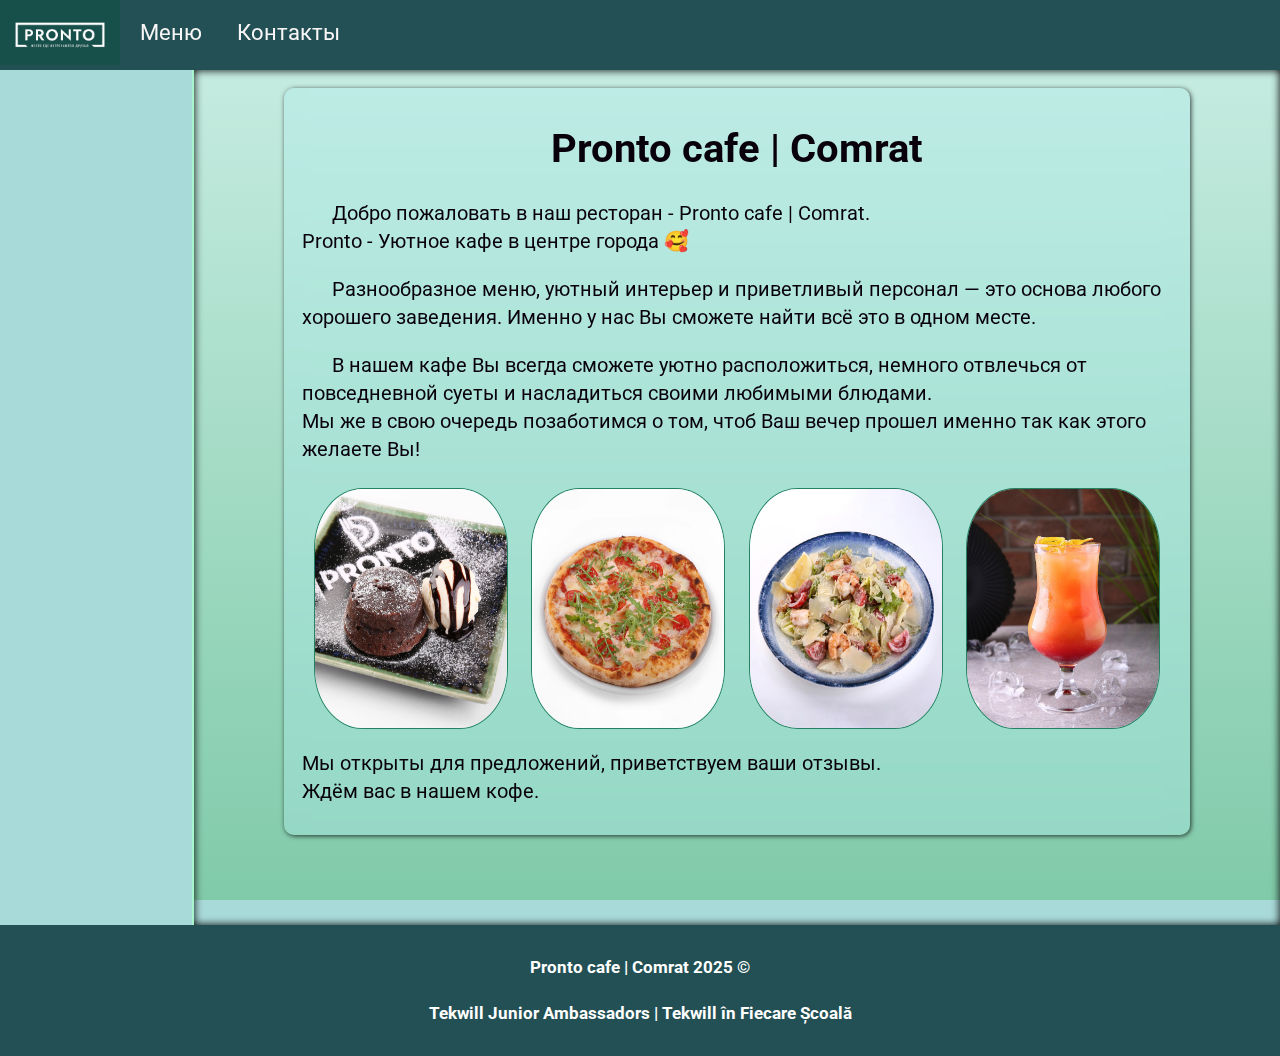
<file: index.html>
<!DOCTYPE html>
<html lang="ru">

<head>
    <title>Pronto cafe | Comrat</title>
    <meta charset="UTF-8" />
    <meta name="viewport" content="width=device-width, initial-scale=1">
    <link href="css/style.css" rel="stylesheet" />
    <link rel="preconnect" href="https://fonts.gstatic.com">
    <link href="https://fonts.googleapis.com/css2?family=Roboto&display=swap" rel="stylesheet">
    <link rel="icon" type="image/png" href="images/favicon.png">
    <link rel="stylesheet" href="https://cdnjs.cloudflare.com/ajax/libs/font-awesome/5.15.2/css/all.min.css" />
</head>

<body>
    <header>
        <div class="container-logo">
            <a href="index.html">
                <img class="img-header" src="images/logo1.png" />
            </a>
        </div>
        <navbar>
            <a href="pages/menu.html">Меню</a>
            <a href="pages/contacte.html">Контакты</a>
        </navbar>
    </header>


    <div class="container">
        <aside>
            <a href="dejunuri.html"> <i class="fas fa-utensils"></i>Завтраки</a>
            <a href="pizza.html"> <i class="fas fa-pizza-slice"></i> Пицца</a>
            <a href="salate.html"> <i class="fas fa-seedling"></i> Салаты</a>
            <a href="aperitive.html"> <i class="fas fa-utensils"></i> Закуски</a>
            <a href="paste.html"> <i class="fas fa-utensils"></i> Паста</a>
            <a href="bauturi.html"> <i class="fas fa-wine-glass"></i> Коктейли</a>
        </aside>

        <main>
            <div class="container-index">
                <h1 class="centered">Pronto cafe | Comrat   </h1>
                <p style="text-indent: 30px;">
                        Добро пожаловать в наш ресторан - Pronto cafe | Comrat. 
                        </br>
                        Pronto - Уютное кафе в центре города 🥰
                    </p>
                <p style="text-indent: 30px;">
                    Разнообразное меню, уютный интерьер и приветливый персонал — это основа любого хорошего заведения. 
                    Именно у нас Вы сможете найти всё это в одном месте.
                </p>
                <p style="text-indent: 30px;">
                    В нашем кафе Вы всегда сможете уютно расположиться, 
                    немного отвлечься от повседневной суеты и насладиться своими любимыми блюдами.
                </br>Мы же в свою очередь позаботимся о том, чтоб Ваш вечер прошел именно так как этого желаете Вы! 
                </p>
                <div class="galerie">
                    <img class="img-galerie" alt="O imagine din galerie"
                        src=images/img1.jpg>
                    <img class="img-galerie" alt="O imagine din galerie"
                        src=images/img3.jpg>
                    <img class="img-galerie" alt="O imagine din galerie"
                        src=images/img2.jpg>
                    <img class="img-galerie" alt="O imagine din galerie"
                        src=images/img1_1.jpg>
                </div>

                <p>
                    Мы открыты для предложений, приветствуем ваши отзывы. 
                </br> 
                    Ждём вас в нашем кофе.
                   
                </p>

            </div>
        </main>

    </div>

    <footer>
        <h5> Pronto cafe | Comrat 2025 ©</h5>
        <h5>Tekwill Junior Ambassadors | Tekwill în Fiecare Școală</h5>
        
    </footer>

</body>

</html>
</file>
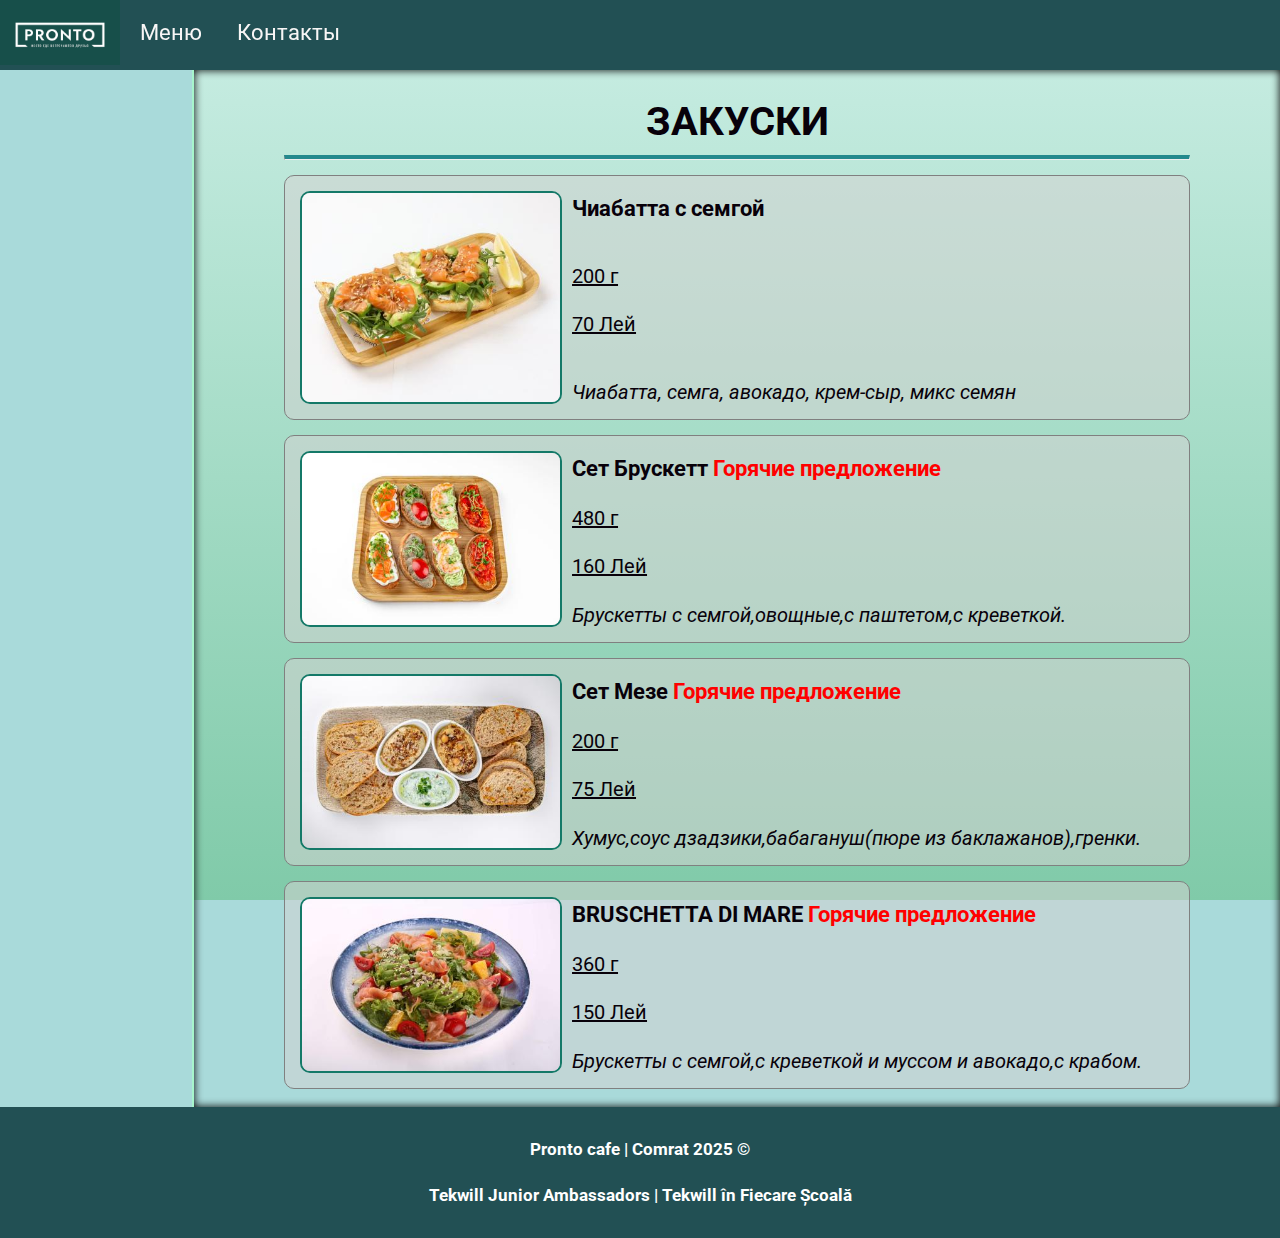
<file: pages/aperitive.html>
<!DOCTYPE html>
<html>

<head>
    <title>Pizza Pronto</title>
    <meta charset="UTF-8" />
    <meta name="viewport" content="width=device-width, initial-scale=1">
    <link href="../css/style.css" rel="stylesheet" />
    <link rel="preconnect" href="https://fonts.gstatic.com">
    <link href="https://fonts.googleapis.com/css2?family=Roboto&display=swap" rel="stylesheet">
    <link rel="icon" type="image/png" href="../images/favicon.png">
    <link rel="stylesheet" href="https://cdnjs.cloudflare.com/ajax/libs/font-awesome/5.15.2/css/all.min.css" />
</head>

<body>
    <header>
        <div class="container-logo">
            <a href="../index.html">
                <img class="img-header" src="../images/logo1.png" />
            </a>
        </div>
        <navbar>
            <a href="menu.html">Меню</a>
            <a href="contacte.html">Контакты</a>
        </navbar>
    </header>


    <div class="container">

        <aside>
            <a href="dejunuri.html"> <i class="fas fa-utensils"></i>Завтраки</a>
            <a href="pizza.html"> <i class="fas fa-pizza-slice"></i> Пицца</a>
            <a href="salate.html"> <i class="fas fa-seedling"></i> Салаты</a>
            <a href="aperitive.html"> <i class="fas fa-utensils"></i> Закуски</a>
            <a href="paste.html"> <i class="fas fa-utensils"></i> Паста</a>
            <a href="bauturi.html"> <i class="fas fa-wine-glass"></i> Коктейли</a>
        </aside>

        <main>
            <h1 class="centered">Закуски</h1>
            <hr />

            <div class="produs">
                <div class="row flex">
                    <div class="col-30 flex">
                        <img class="img-produs" src="../images/ciab.jpg" alt="Caesar" />
                    </div>
                    <div class="col-70 text-produs">
                        <div class="titlu-produs">Чиабатта с семгой </div>
                        <div class="pret-produs">200 г </br></br>70 Лей</div>
                        <div class="ingrediente">Чиабатта, семга, авокадо, крем-сыр, микс семян</div>
                        
                    </div>
                </div>
                
            </div>

            <div class="produs">
                <div class="row flex">
                    <div class="col-30 flex">
                        <img class="img-produs" src="../images/set.jpg" alt="Caesar" />
                    </div>
                    <div class="col-70 text-produs">
                        <div class="titlu-produs">Сет Брускетт   <font color="red">    Горячие предложение</font> </div>
                        <div class="pret-produs">480 г </br></br>160 Лей</div>
                        <div class="ingrediente">Брускетты с семгой,овощные,с паштетом,с креветкой.</div>
                    </div>
                </div>
                
            </div>

            <div class="produs">
                <div class="row flex">
                    <div class="col-30 flex">
                        <img class="img-produs" src="../images/set2.jpg" alt="Salata Greceasca" />
                    </div>
                    <div class="col-70 text-produs">
                        <div class="titlu-produs">Сет Мезе     <font color="red">   Горячие предложение</font> </div>
                        <div class="pret-produs">200 г </br></br>75 Лей</div>
                        <div class="ingrediente">Хумус,соус дзадзики,бабагануш(пюре из баклажанов),гренки. </div>
                        
                    </div>
                </div>
           </div>

           <div class="produs">
                <div class="row flex">
                    <div class="col-30 flex">
                        <img class="img-produs" src="../images/korsica.jpg" alt="Salata Greceasca" />
                    </div>
                    <div class="col-70 text-produs">
                        <div class="titlu-produs">BRUSCHETTA DI MARE    <font color="red">   Горячие предложение</font></div>
                        <div class="pret-produs">360 г </br></br>150 Лей</div>
                        <div class="ingrediente">Брускетты с семгой,с креветкой и муссом и авокадо,с крабом.</div>
                    </div>
                </div>
            </div>

        </main>

    </div>

    <footer>
        <h5> Pronto cafe | Comrat 2025 ©</h5>
        <h5>Tekwill Junior Ambassadors | Tekwill în Fiecare Școală</h5>
    </footer>

</body>

</html>
</file>
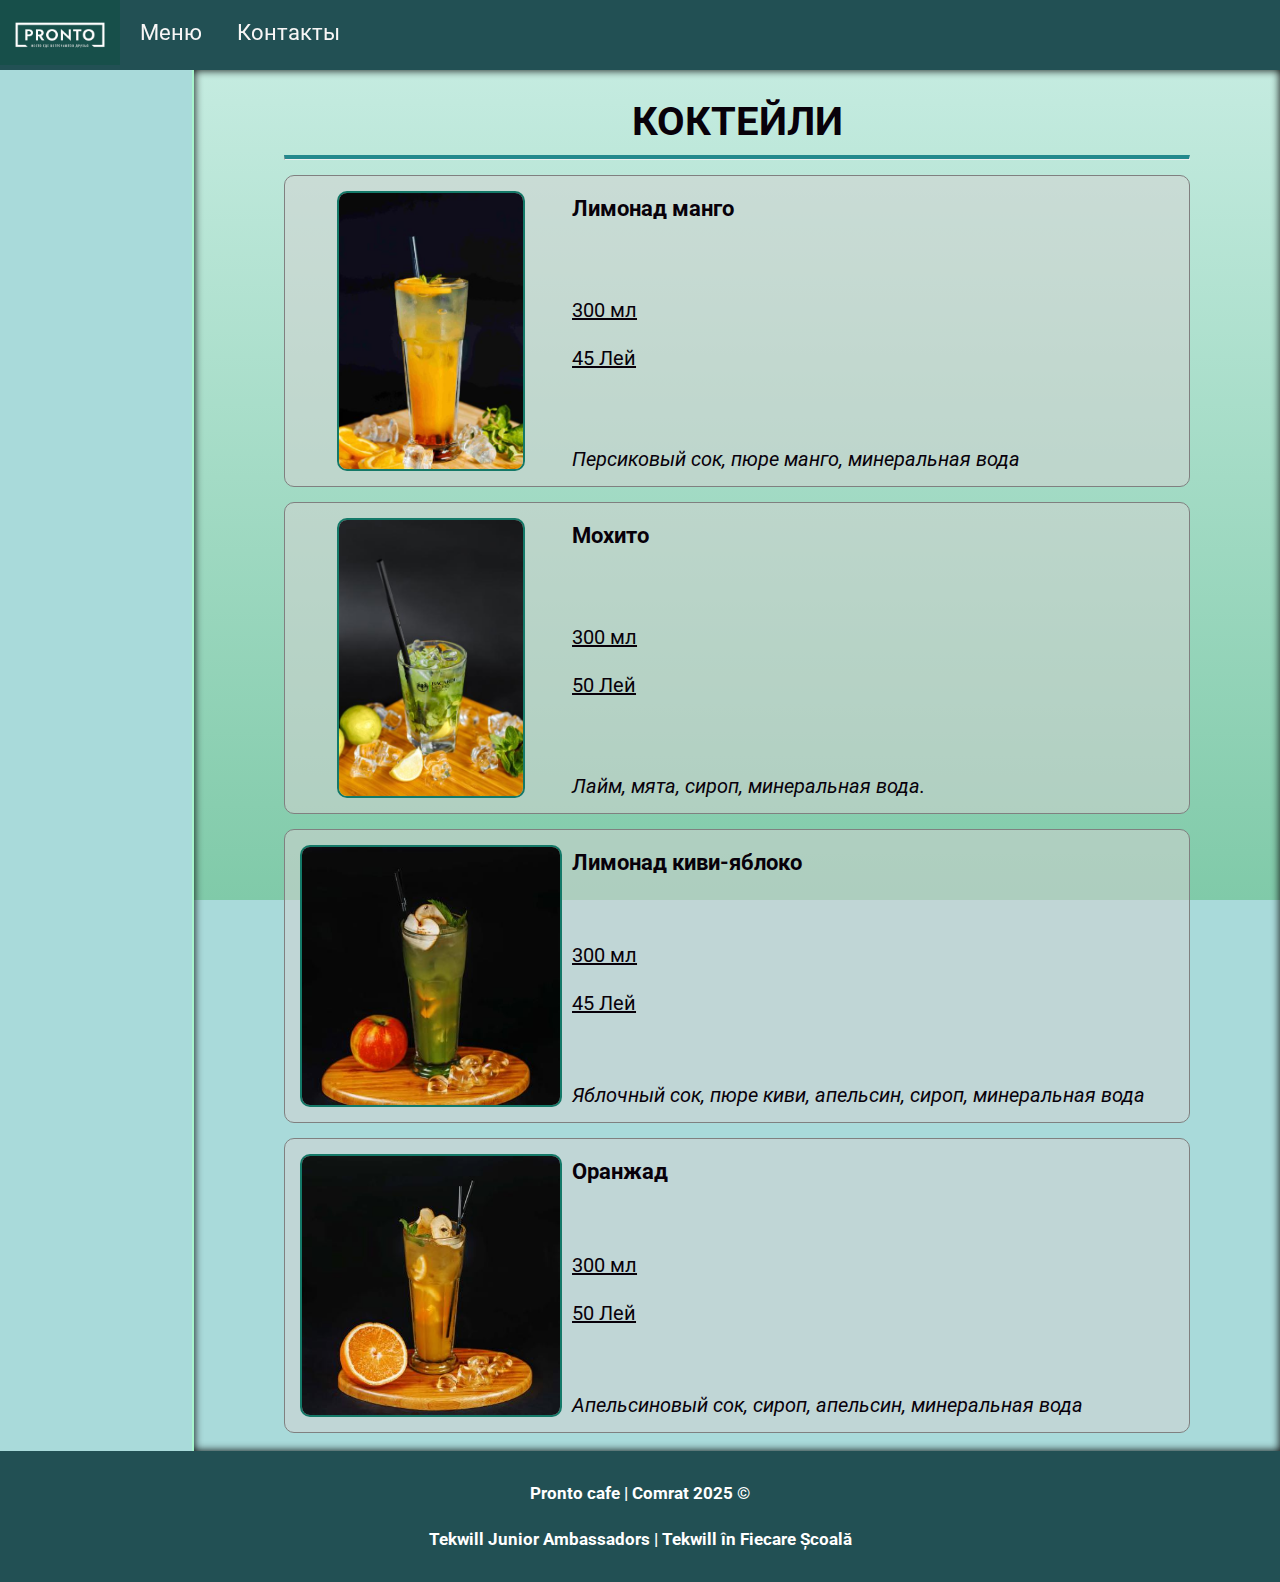
<file: pages/bauturi.html>
<!DOCTYPE html>
<html lang="ru">

<head>
    <title>Pronto cafe | Comrat</title>
    <meta charset="UTF-8" />
    <meta name="viewport" content="width=device-width, initial-scale=1">
    <link href="../css/style.css" rel="stylesheet" />
    <link rel="preconnect" href="https://fonts.gstatic.com">
    <link href="https://fonts.googleapis.com/css2?family=Roboto&display=swap" rel="stylesheet">
    <link rel="icon" type="image/png" href="../images/favicon.png">
    <link rel="stylesheet" href="https://cdnjs.cloudflare.com/ajax/libs/font-awesome/5.15.2/css/all.min.css" />
</head>

<body>
    <header>
        <div class="container-logo">
            <a href="../index.html">
                <img class="img-header" src="../images/logo1.png" />
            </a>
        </div>
        <navbar>
            <a href="menu.html">Меню</a>
            <a href="contacte.html">Контакты</a>
        </navbar>
    </header>


    <div class="container">

        <aside>
            <a href="dejunuri.html"> <i class="fas fa-utensils"></i>Завтраки</a>
            <a href="pizza.html"> <i class="fas fa-pizza-slice"></i> Пицца</a>
            <a href="salate.html"> <i class="fas fa-seedling"></i> Салаты</a>
            <a href="aperitive.html"> <i class="fas fa-utensils"></i> Закуски</a>
            <a href="paste.html"> <i class="fas fa-utensils"></i> Паста</a>
            <a href="bauturi.html"> <i class="fas fa-wine-glass"></i> Коктейли</a>
        </aside>

        <main>
            <h1 class="centered">Коктейли</h1>
            <hr />

            <div class="produs">
                <div class="row flex">
                    <div class="col-30 flex">
                        <img class="img-produs" src="../images/limonand.jpg" alt="Limonada" />
                    </div>
                    <div class="col-70 text-produs">
                        <div class="titlu-produs">Лимонад манго</div>
                        <div class="pret-produs">300 мл </br></br>45 Лей</div>
                        <div class="ingrediente">Персиковый сок, пюре манго, минеральная вода</div>
                        
                    </div>
                </div>
            </div>

            <div class="produs">
                <div class="row flex">
                    <div class="col-30 flex">
                        <img class="img-produs" src="../images/mohito.jpg" alt="Vin Rosu" />
                    </div>
                    <div class="col-70 text-produs">
                        <div class="titlu-produs">Мохито </div>
                        <div class="pret-produs">300 мл </br></br>50 Лей</div>
                        <div class="ingrediente">Лайм, мята, сироп, минеральная вода.</div>
                       
                    </div>
                </div>
            </div>

            <div class="produs">
                <div class="row flex">
                    <div class="col-30 flex">
                        <img class="img-produs" src="../images/limon.jpg" alt="Cafea" />
                    </div>
                    <div class="col-70 text-produs">
                        <div class="titlu-produs">Лимонад киви-яблоко</div>
                        <div class="pret-produs">300 мл </br></br>45 Лей</div>
                        <div class="ingrediente">Яблочный сок, пюре киви, апельсин, сироп, минеральная вода</div>
                    </div>
                </div>
            </div>

            <div class="produs">
                <div class="row flex">
                    <div class="col-30 flex">
                        <img class="img-produs" src="../images/oranj.jpg" alt="Cafea" />
                    </div>
                    <div class="col-70 text-produs">
                        <div class="titlu-produs">Оранжад</div>
                        <div class="pret-produs">300 мл </br></br>50 Лей</div>
                        <div class="ingrediente">Апельсиновый сок, сироп, апельсин, минеральная вода</div>
                    </div>
                </div>
            </div>
        </main>

    </div>

    <footer>
        <h5> Pronto cafe | Comrat 2025 ©</h5>
        <h5>Tekwill Junior Ambassadors | Tekwill în Fiecare Școală</h5>
    </footer>

</body>

</html>
</file>
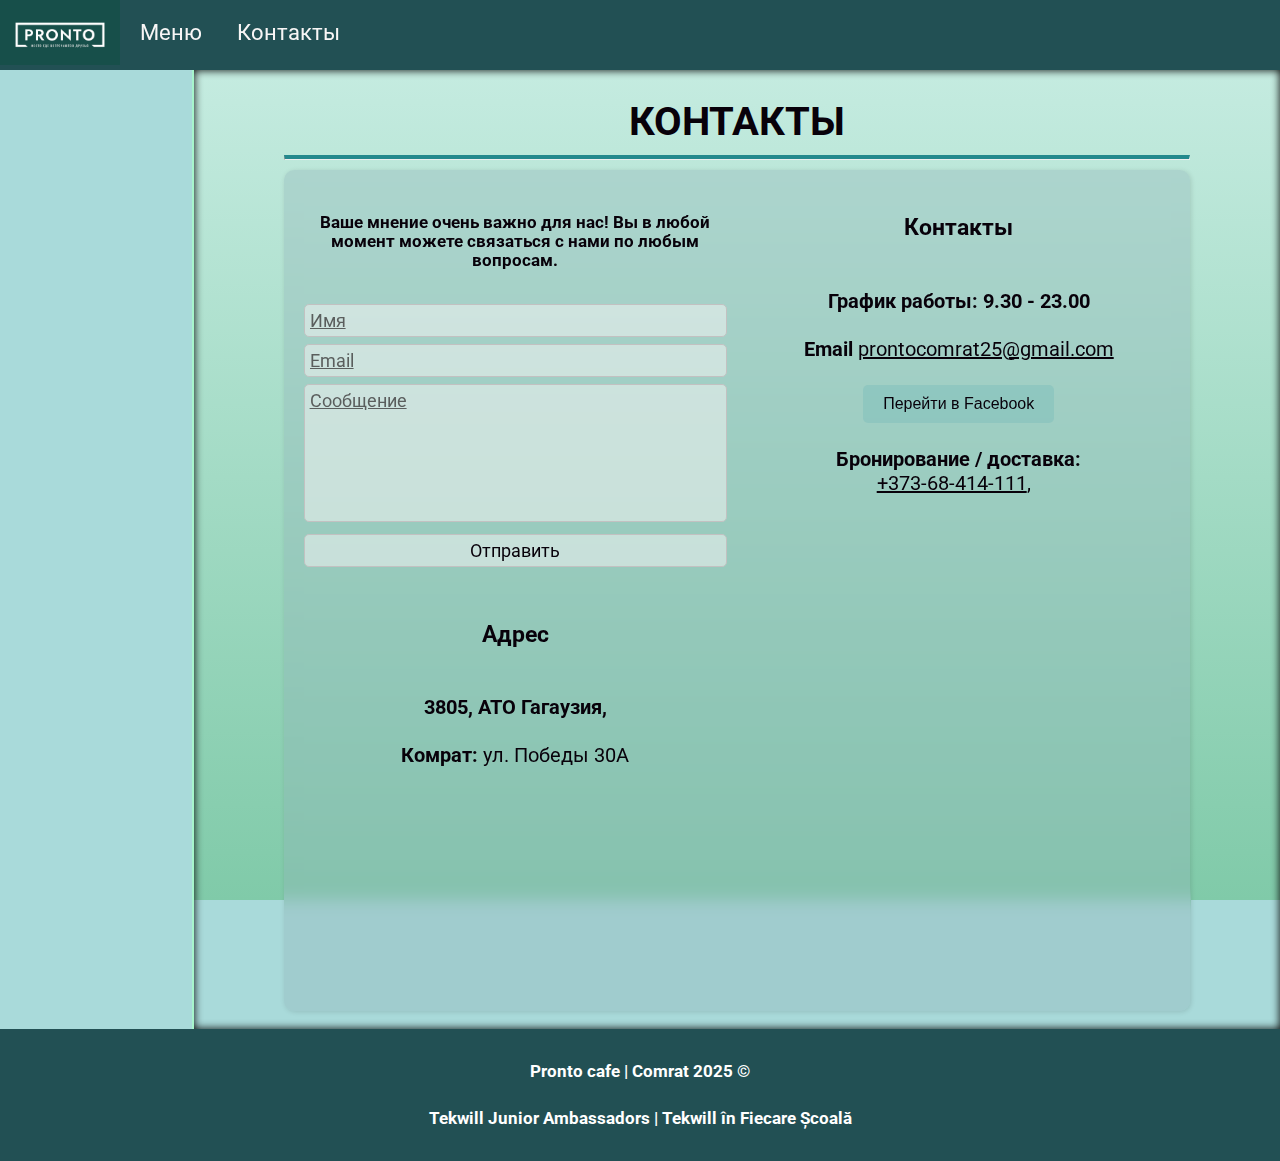
<file: pages/contacte.html>
<!DOCTYPE html>
<html lang="ru">

<head>
    <title>Pronto cafe | Comrat</title>
    <meta charset="UTF-8" />
    <meta name="viewport" content="width=device-width, initial-scale=1">
    <link href="../css/style.css" rel="stylesheet" />
    <link rel="preconnect" href="https://fonts.gstatic.com">
    <link href="https://fonts.googleapis.com/css2?family=Roboto&display=swap" rel="stylesheet">
    <link rel="icon" type="image/png" href="../images/favicon.png">
    <link rel="stylesheet" href="https://cdnjs.cloudflare.com/ajax/libs/font-awesome/5.15.2/css/all.min.css" />
    <script src="https://cdn.emailjs.com/dist/email.min.js"></script>
</head>

<body>
    <header>
        <div class="container-logo">
            <a href="../index.html">
                <img class="img-header" src="../images/logo1.png" />
            </a>
        </div>
        <navbar>
            <a href="menu.html">Меню</a>
            <a href="contacte.html">Контакты</a>
        </navbar>
    </header>


    <div class="container">

        <aside>
            <a href="dejunuri.html"> <i class="fas fa-utensils"></i>Завтраки</a>
            <a href="pizza.html"> <i class="fas fa-pizza-slice"></i> Пицца</a>
            <a href="salate.html"> <i class="fas fa-seedling"></i> Салаты</a>
            <a href="aperitive.html"> <i class="fas fa-utensils"></i> Закуски</a>
            <a href="paste.html"> <i class="fas fa-utensils"></i> Паста</a>
            <a href="bauturi.html"> <i class="fas fa-wine-glass"></i> Коктейли</a>
        </aside>

        <main>
            <h1 class="centered">Контакты</h1>
            <hr />
            <div class="container-contacte">
                <div class="row">
                    <div class="col-50 forma-contact">
                        <h5 class="centered">Ваше мнение очень важно для нас!
                            Вы в любой момент можете связаться с нами по любым вопросам. </h5>
                        <form autocomplete="off" id="formular">
                            <input type="text" placeholder="Имя" required id="nume">
                            <input type="email" placeholder="Email" required id="email">
                           
                            <textarea placeholder="Сообщение" rows="6" id="mesaj"></textarea>
                            <input id="transmite" type="button" value="Отправить" onclick="send()">
                        </form>
                    </div>
                    <div class="col-50 telefoane-contact centered">
                        <h3 class="centered">Контакты </h3>
                        <br /> 
                        <b>График работы: 9.30 - 23.00</b>
                        <br /> <br />
                        <b>Email</b> <a href="prontocomrat25@gmail.com" class="link-info">prontocomrat25@gmail.com</a><br />
                        <br />

                        <a href="https://www.facebook.com/prontocafemd/?locale=ru_RU" target="_blank" class="facebook-button">
                            Перейти в Facebook
                          </a>
                    
                        <br /> <br />
                        <b>Бронирование / доставка:</b>
                        <a href="tel:+373-68-414-111" class="link-success">
                            <br />+373-68-414-111</a>,&nbsp;&nbsp;
        
                    </div>
                </div>

                <br />
                <div class="row">
                    <div class="col-50 centered adrese-contact">
                        <h3 class="centered">Адрес </h3>
                        <br />
                        <b>3805, АТО Гагаузия,</b> 
                        <br /> <br />
                        <b>Комрат:</b> <span>ул. Победы 30А</span>
                        <br /> <br />
                        
                    </div>

                    <div class="col-50">
                        <iframe src="https://www.google.com/maps/embed?pb=!1m18!1m12!1m3!1d2756.329886792591!2d28.655808810937998!3d46.30328557694494!2m3!1f0!2f0!3f0!3m2!1i1024!2i768!4f13.1!3m3!1m2!1s0x40c9d9864e3756d1%3A0x4189ee87d662abb3!2sPronto%20Cafe!5e0!3m2!1sru!2s!4v1711010461410!5m2!1sru!2s" 
                            width="350" height="400" style="border:0;" 
                            allowfullscreen="" loading="lazy" referrerpolicy="no-referrer-when-downgrade">
                        </iframe>
                    </div>
                </div>

            </div>

        </main>


    </div>

    <footer>
        <h5> Pronto cafe | Comrat 2025 ©</h5>
        <h5>Tekwill Junior Ambassadors | Tekwill în Fiecare Școală</h5>
    </footer>

    <script>

        (function (d, s, id) {
                    var js, fjs = d.getElementsByTagName(s)[0];
                    if (d.getElementById(id)) return;
                    js = d.createElement(s); js.id = id;
                    js.src = "//connect.facebook.net/en_US/sdk.js#xfbml=1&version=v2.4";
                    fjs.parentNode.insertBefore(js, fjs);
                }(document, 'script', 'facebook-jssdk'));
        
                emailjs.init("098grmocROkTWgbr4");
        
                const form = document.getElementById("formular");
        
                form.addEventListener("submit", function (event) {
                    event.preventDefault(); // Previne reîncărcarea paginii
        
                    // Trimite datele formularului prin EmailJS
                    emailjs.sendForm("service_g8lnzzn", "template_92hx41i", form)
                        .then(function (response) {
                            alert("Спасибо!");
                            console.log("Succes:", response.status, response.text);
                            form.reset(); 
                        }, function (error) {
                            alert("Error sending the message");
                            console.error("Error:", error);
                        });
                });
        
            </script>
</body>

</html>
</file>
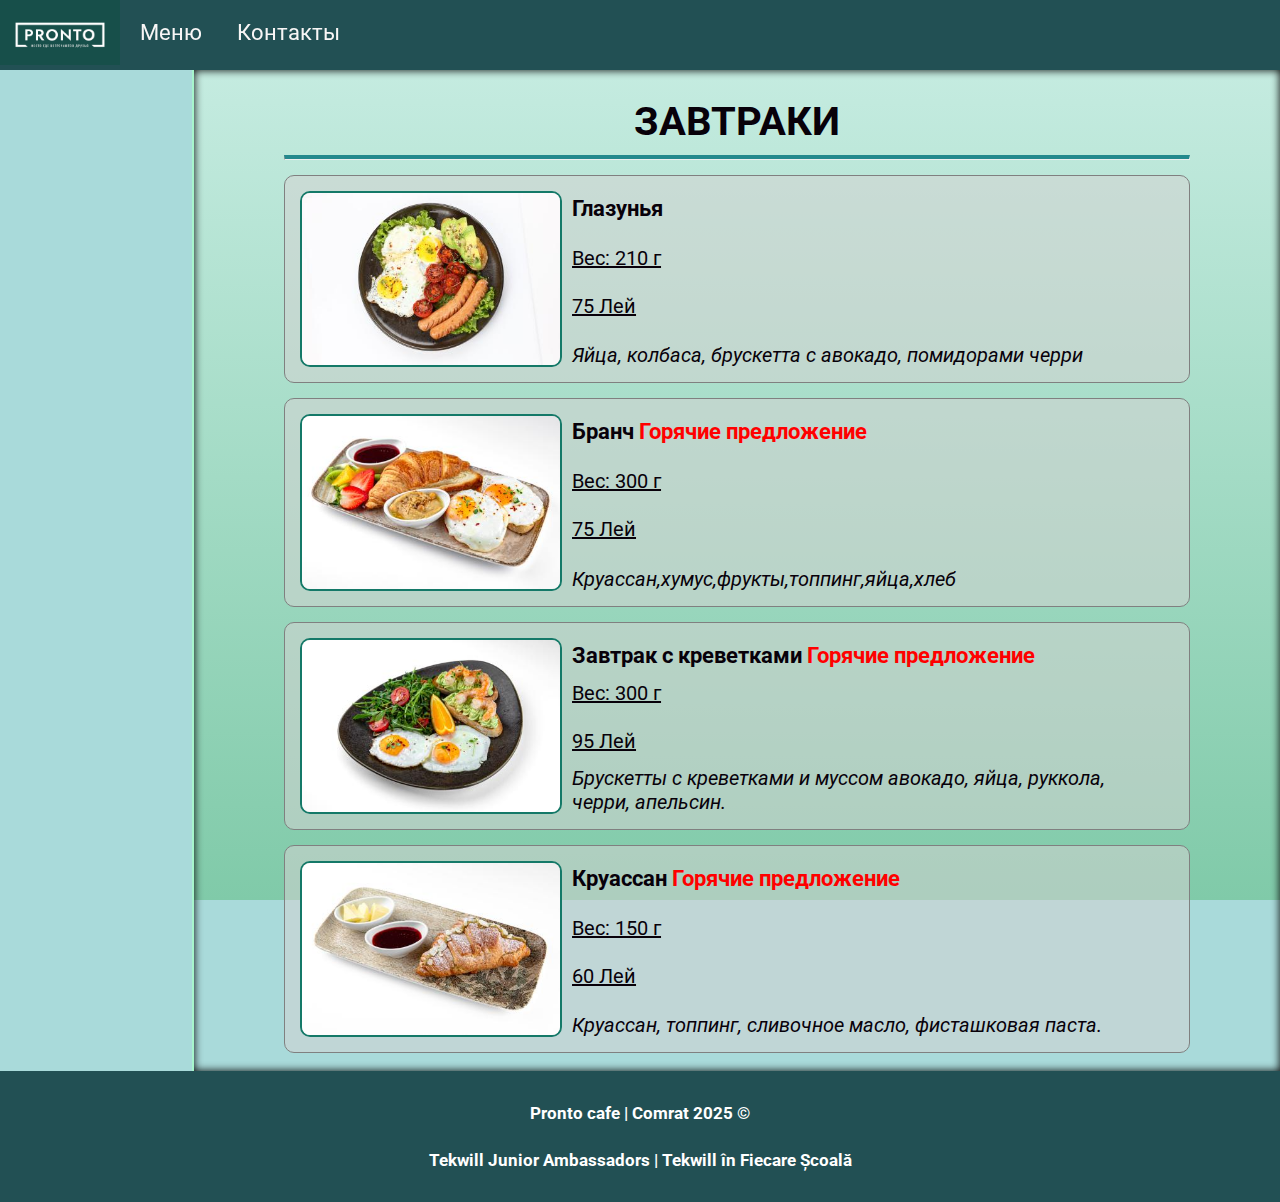
<file: pages/dejunuri.html>
<!DOCTYPE html>
<html>

<head>
    <title>Pizza Pronto</title>
    <meta charset="UTF-8" />
    <meta name="viewport" content="width=device-width, initial-scale=1">
    <link href="../css/style.css" rel="stylesheet" />
    <link rel="preconnect" href="https://fonts.gstatic.com">
    <link href="https://fonts.googleapis.com/css2?family=Roboto&display=swap" rel="stylesheet">
    <link rel="icon" type="image/png" href="../images/favicon.png">
    <link rel="stylesheet" href="https://cdnjs.cloudflare.com/ajax/libs/font-awesome/5.15.2/css/all.min.css" />
</head>

<body>
    <header>
        <div class="container-logo">
            <a href="../index.html">
                <img class="img-header" src="../images/logo1.png" />
            </a>
        </div>
        <navbar>
            <a href="menu.html">Меню</a>
            <a href="contacte.html">Контакты</a>
        </navbar>
    </header>


    <div class="container">

        <aside>
            <a href="dejunuri.html"> <i class="fas fa-utensils"></i>  Завтраки</a>
            <a href="pizza.html"> <i class="fas fa-pizza-slice"></i> Пицца</a>
            <a href="salate.html"> <i class="fas fa-seedling"></i> Салаты</a>
            <a href="aperitive.html"> <i class="fas fa-utensils"></i> Закуски</a>
            <a href="paste.html"> <i class="fas fa-utensils"></i> Паста</a>
            <a href="bauturi.html"> <i class="fas fa-wine-glass"></i> Коктейли</a>
        </aside>

        <main>
            <h1 class="centered">Завтраки</h1>
            <hr />

            <div class="produs">
                <div class="row flex">
                    <div class="col-30 flex">
                        <img class="img-produs" src="../images/glazunea.jpg" alt="Caesar" />
                    </div>
                    <div class="col-70 text-produs">
                        <div class="titlu-produs"> Глазунья</div>
                        <div class="pret-produs">Вес: 210 г </br></br> 75 Лей</div>
                        <div class="ingrediente">Яйца, колбаса, брускетта с авокадо, помидорами черри </div>
                        
                    </div>
                </div>
                
            </div>

            <div class="produs">
                <div class="row flex">
                    <div class="col-30 flex">
                        <img class="img-produs" src="../images/branc.jpg" alt="Caesar" />
                    </div>
                    <div class="col-70 text-produs">
                        <div class="titlu-produs">Бранч   <font color="red">Горячие предложение</font>  </div>
                        <div class="pret-produs">Вес: 300 г </br></br>75 Лей</div>
                        <div class="ingrediente">Круассан,хумус,фрукты,топпинг,яйца,хлеб</div>
                        
                    </div>
                </div>
                
            </div>

            <div class="produs">
                <div class="row flex">
                    <div class="col-30 flex">
                        <img class="img-produs" src="../images/zavtrac.jpg" alt="Salata Greceasca" />
                    </div>
                    <div class="col-70 text-produs">
                        <div class="titlu-produs">Завтрак с креветками  <font color="red">Горячие предложение</font>  </div>
                        <div class="pret-produs">Вес: 300 г </br></br>95 Лей</div>
                        <div class="ingrediente">Брускетты с креветками и муссом авокадо, яйца, руккола, черри, апельсин.</div>
                        
                    </div>
                </div>
           </div>

           <div class="produs">
                <div class="row flex">
                    <div class="col-30 flex">
                        <img class="img-produs" src="../images/kruasan.jpg" alt="Salata Greceasca" />
                    </div>
                    <div class="col-70 text-produs">
                        <div class="titlu-produs">Круассан  <font color="red">Горячие предложение</font> </div>
                        <div class="pret-produs">Вес: 150 г</br></br>60 Лей</div>
                        <div class="ingrediente">Круассан, топпинг, сливочное масло, фисташковая паста.</div>
                        
                    </div>
                </div>
            </div>
        </main>

    </div>

    <footer>
        <h5> Pronto cafe | Comrat 2025 ©</h5>
        <h5>Tekwill Junior Ambassadors | Tekwill în Fiecare Școală</h5>
    </footer>

</body>

</html>
</file>
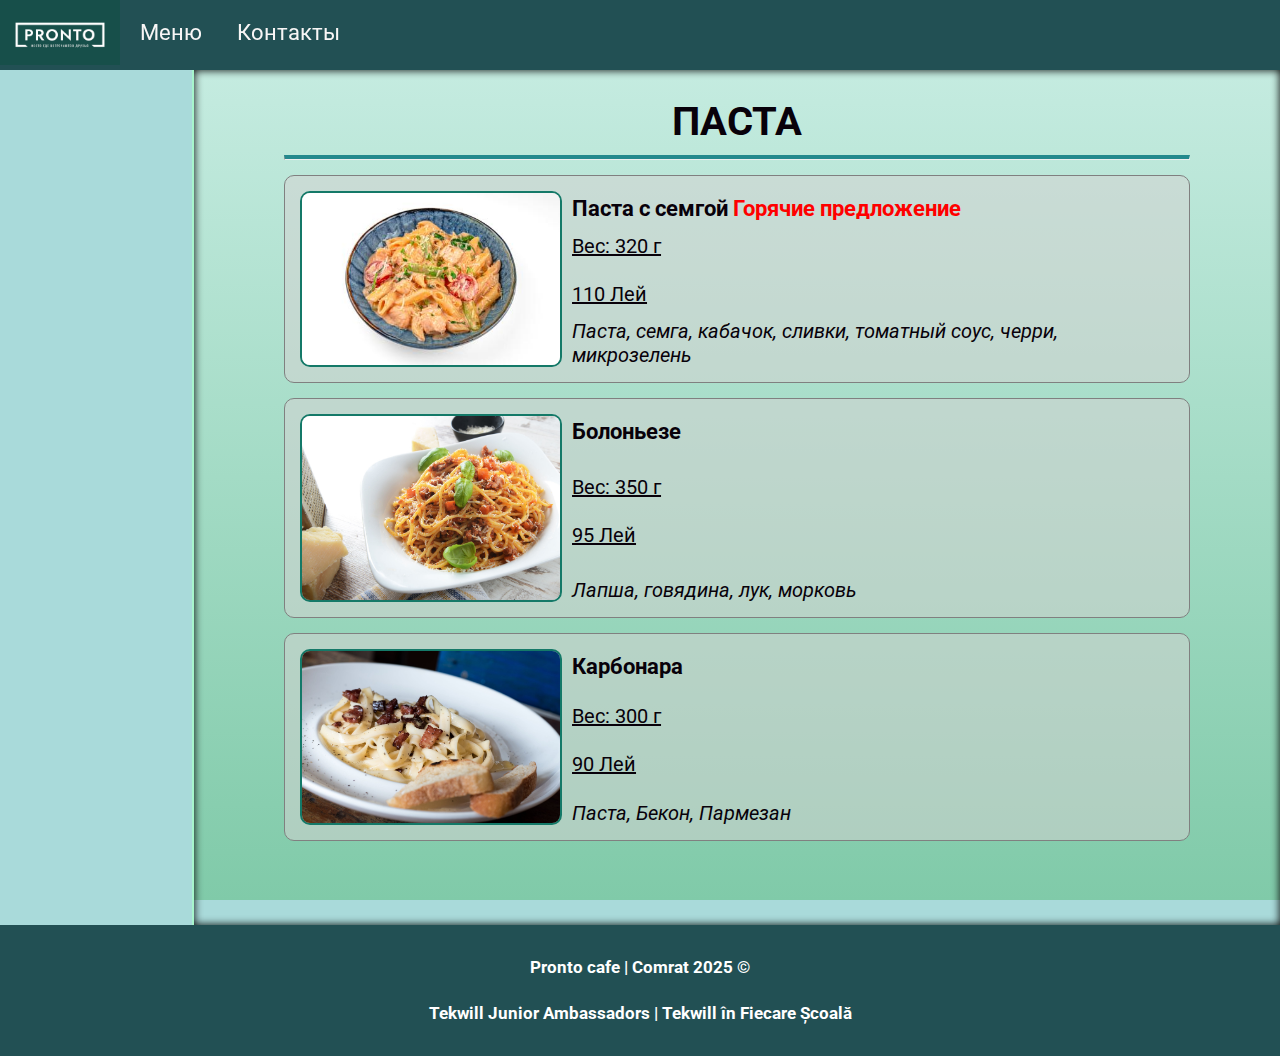
<file: pages/paste.html>
<!DOCTYPE html>
<html lang="ru">

<head>
    <title>Pronto cafe | Comrat</title>
    <meta charset="UTF-8" />
    <meta name="viewport" content="width=device-width, initial-scale=1">
    <link href="../css/style.css" rel="stylesheet" />
    <link rel="preconnect" href="https://fonts.gstatic.com">
    <link href="https://fonts.googleapis.com/css2?family=Roboto&display=swap" rel="stylesheet">
    <link rel="icon" type="image/png" href="../images/favicon.png">
    <link rel="stylesheet" href="https://cdnjs.cloudflare.com/ajax/libs/font-awesome/5.15.2/css/all.min.css" />
</head>

<body>
    <header>
        <div class="container-logo">
            <a href="../index.html">
                <img class="img-header" src="../images/logo1.png" />
            </a>
        </div>
        <navbar>
            <a href="menu.html">Меню</a>
            <a href="contacte.html">Контакты</a>
        </navbar>
    </header>


    <div class="container">

        <aside> 
            <a href="dejunuri.html"> <i class="fas fa-utensils"></i>Завтраки</a>
            <a href="pizza.html"> <i class="fas fa-pizza-slice"></i> Пицца</a>
            <a href="salate.html"> <i class="fas fa-seedling"></i> Салаты</a>
            <a href="aperitive.html"> <i class="fas fa-utensils"></i> Закуски</a>
            <a href="paste.html"> <i class="fas fa-utensils"></i> Паста</a>
            <a href="bauturi.html"> <i class="fas fa-wine-glass"></i> Коктейли</a>
        </aside>

        <main>
            <h1 class="centered">Паста</h1>
            <hr />

            <div class="produs">
                <div class="row flex">
                    <div class="col-30 flex">
                        <img class="img-produs" src="../images/pasta.jpg" alt="Bolognese" />
                    </div>
                    <div class="col-70 text-produs">
                        <div class="titlu-produs">Паста с семгой      <font color="red">    Горячие предложение</font></div>
                        <div class="pret-produs">Вес: 320 г </br></br>110 Лей</div>
                        <div class="ingrediente">Паста, семга, кабачок, сливки, томатный соус, черри, микрозелень</div>
                        
                    </div>
                </div>
            </div>
            <div class="produs">
                <div class="row flex">
                    <div class="col-30 flex">
                        <img class="img-produs" src="../images/bolognese.jpg" alt="Bolognese" />
                    </div>
                    <div class="col-70 text-produs">
                        <div class="titlu-produs">Болоньезе</div>
                        <div class="pret-produs">Вес: 350 г </br></br>95 Лей</div>
                        <div class="ingrediente">Лапша, говядина, лук, морковь</div>
                        
                    </div>
                </div>
            </div>

            <div class="produs">
                <div class="row flex">
                    <div class="col-30 flex">
                        <img class="img-produs" src="../images/carbonara.jpeg" alt="Carbonara" />
                    </div>
                    <div class="col-70 text-produs">
                        <div class="titlu-produs">Карбонара</div>
                        <div class="pret-produs">Вес: 300 г </br></br>90 Лей</div>
                        <div class="ingrediente">Паста, Бекон, Пармезан</div>
                        
                    </div>
                </div>

            </div>

        </main>

    </div>

    <footer>
        <h5> Pronto cafe | Comrat 2025 ©</h5>
        <h5>Tekwill Junior Ambassadors | Tekwill în Fiecare Școală</h5>
    </footer>

</body>

</html>
</file>
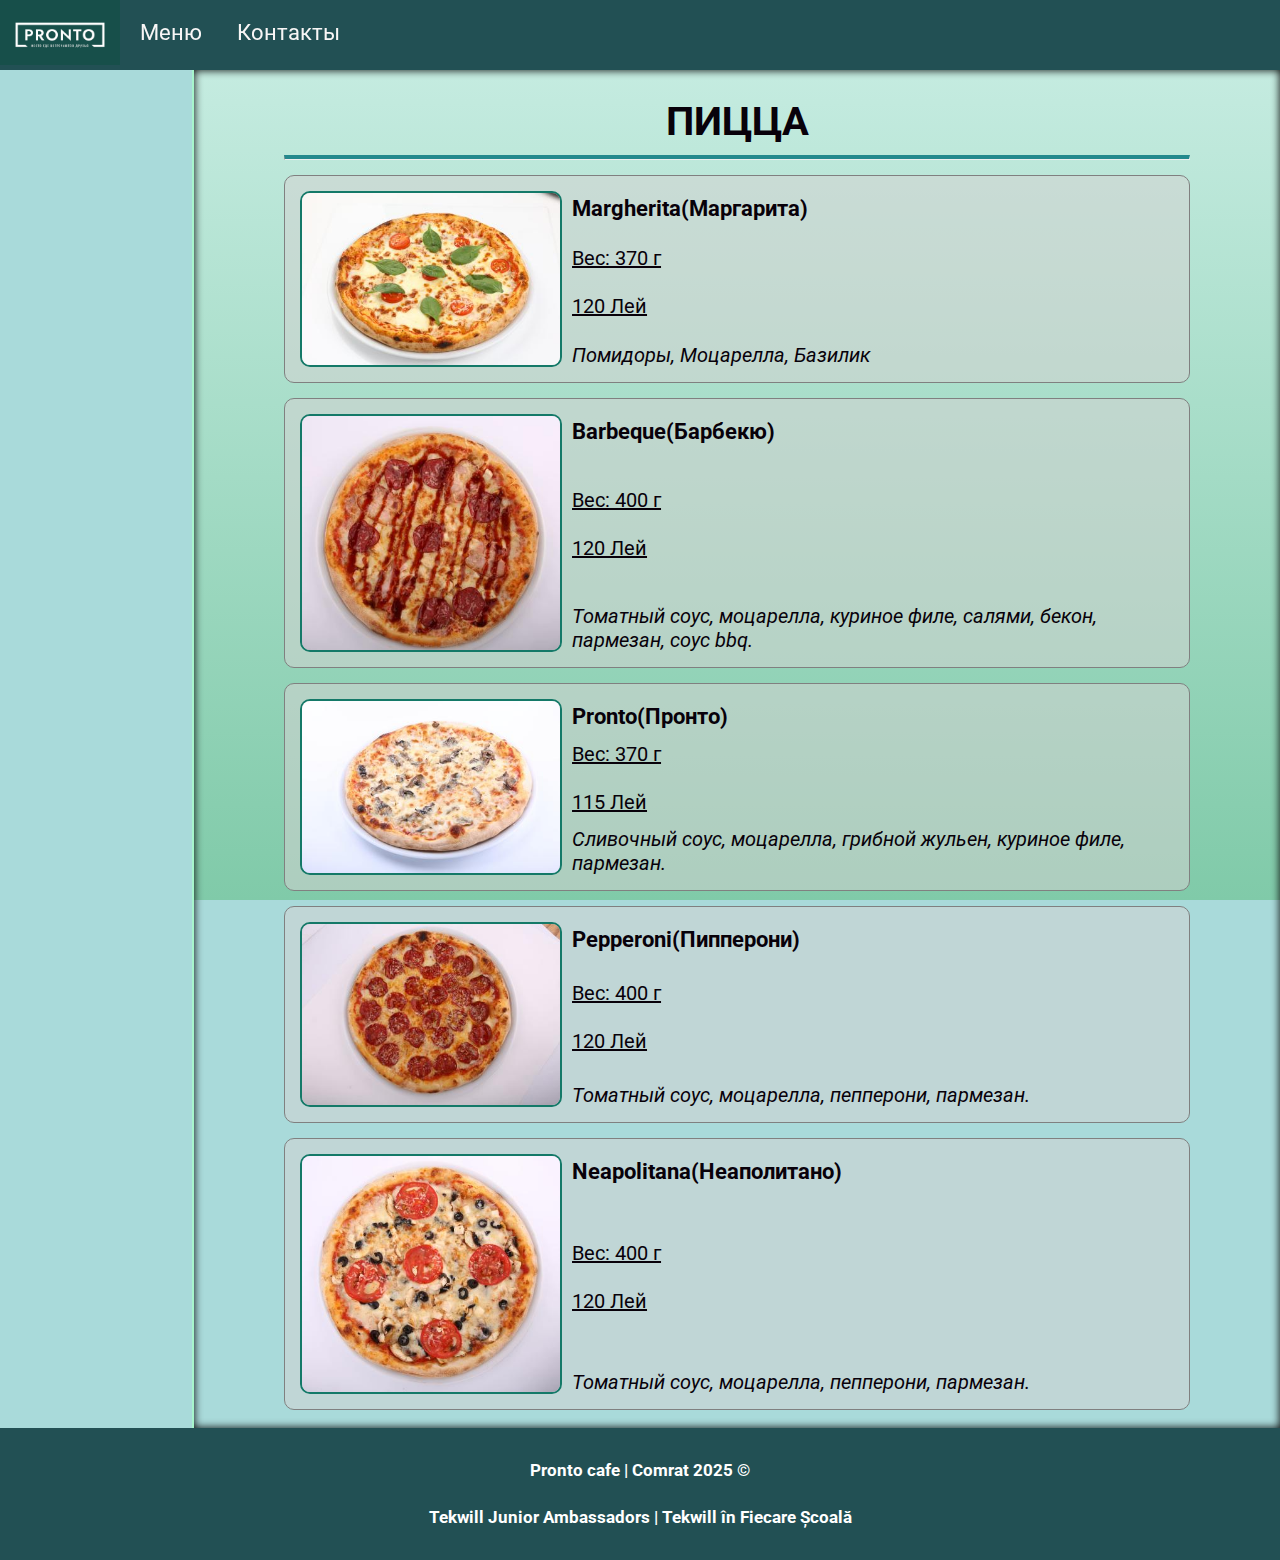
<file: pages/pizza.html>
<!DOCTYPE html>
<html>

<head>
    <title>Pizza Pronto</title>
    <meta charset="UTF-8" />
    <meta name="viewport" content="width=device-width, initial-scale=1">
    <link href="../css/style.css" rel="stylesheet" />
    <link rel="preconnect" href="https://fonts.gstatic.com">
    <link href="https://fonts.googleapis.com/css2?family=Roboto&display=swap" rel="stylesheet">
    <link rel="icon" type="image/png" href="../images/favicon.png">
    <link rel="stylesheet" href="https://cdnjs.cloudflare.com/ajax/libs/font-awesome/5.15.2/css/all.min.css" />
</head>

<body>
    <header>
        <div class="container-logo">
            <a href="../index.html">
                <img class="img-header" src="../images/logo1.png" />
            </a>
        </div>
        <navbar>
            <a href="menu.html">Меню</a>
            <a href="contacte.html">Контакты</a>
        </navbar>
    </header>


    <div class="container">

        <aside>
            <a href="dejunuri.html"> <i class="fas fa-utensils"></i>Завтраки</a>
            <a href="pizza.html"> <i class="fas fa-pizza-slice"></i> Пицца</a>
            <a href="salate.html"> <i class="fas fa-seedling"></i> Салаты</a>
            <a href="aperitive.html"> <i class="fas fa-utensils"></i> Закуски</a>
            <a href="paste.html"> <i class="fas fa-utensils"></i> Пасты</a>
            <a href="bauturi.html"> <i class="fas fa-wine-glass"></i> Коктейли</a>
        </aside>

        <main>
            <h1 class="centered">Пицца</h1>
            <hr />

            <div class="produs">
                <div class="row flex">
                    <div class="col-30 flex">
                        <img class="img-produs" src="../images/margarita.jpeg" alt="Margarita" />
                    </div>
                    <div class="col-70 text-produs">
                        <div class="titlu-produs">Margherita(Маргарита)</div>
                        <div class="pret-produs">Вес: 370 г
                        </br> </br>
                        120 Лей</div>
                        <div class="ingrediente">Помидоры, Моцарелла, Базилик</div>
                       
                    </div>
                </div>
                
            </div>

            <div class="produs">
                <div class="row flex">
                    <div class="col-30 flex">
                        <img class="img-produs" src="../images/barbeque.jpg" alt="Margarita" />
                    </div>
                    <div class="col-70 text-produs">
                        <div class="titlu-produs">Barbeque(Барбекю)</div>
                        <div class="pret-produs">Вес: 400 г
                        </br> </br>120 Лей</div>
                        <div class="ingrediente">Томатный соус, моцарелла, куриное филе, салями, бекон, пармезан, соус bbq.</div>
                       
                    </div>
                </div>
                
            </div>




            <div class="produs">
                <div class="row flex">
                    <div class="col-30 flex">
                        <img class="img-produs" src="../images/pronto.jpg" alt="Rancho" />
                    </div>
                    <div class="col-70 text-produs">
                        <div class="titlu-produs">Pronto(Пронто)</div>
                        <div class="pret-produs">Вес: 370 г
                        </br> </br>115 Лей</div>
                        <div class="ingrediente">Сливочный соус, моцарелла, грибной жульен, куриное филе, пармезан.</div>                        
                    </div>
                </div>
                
            </div>

            <div class="produs">
                <div class="row flex">
                    <div class="col-30 flex">
                        <img class="img-produs" src="../images/piperoni.jpg" alt="Capricciosa" />
                    </div>
                    <div class="col-70 text-produs">
                        <div class="titlu-produs">
                            Pepperoni(Пипперони)</div>
                        <div class="pret-produs">Вес: 400 г
                        </br> </br>120 Лей</div>
                        <div class="ingrediente">Томатный соус, моцарелла, пепперони, пармезан.</div>
                    </div>
                </div>
                
            </div>

            <div class="produs">
                <div class="row flex">
                    <div class="col-30 flex">
                        <img class="img-produs" src="../images/neapolitana.jpg" alt="Capricciosa" />
                    </div>
                    <div class="col-70 text-produs">
                        <div class="titlu-produs">
                            Neapolitana(Неаполитано)</div>
                        <div class="pret-produs">Вес: 400 г
                        </br> </br>120 Лей</div>
                        <div class="ingrediente">Томатный соус, моцарелла, пепперони, пармезан.</div>
                    </div>
                </div>
                
            </div>

        </main>

    </div>

    <footer>
        <h5> Pronto cafe | Comrat 2025 ©</h5>
        <h5>Tekwill Junior Ambassadors | Tekwill în Fiecare Școală</h5>
    </footer>

</body>

</html>
</file>
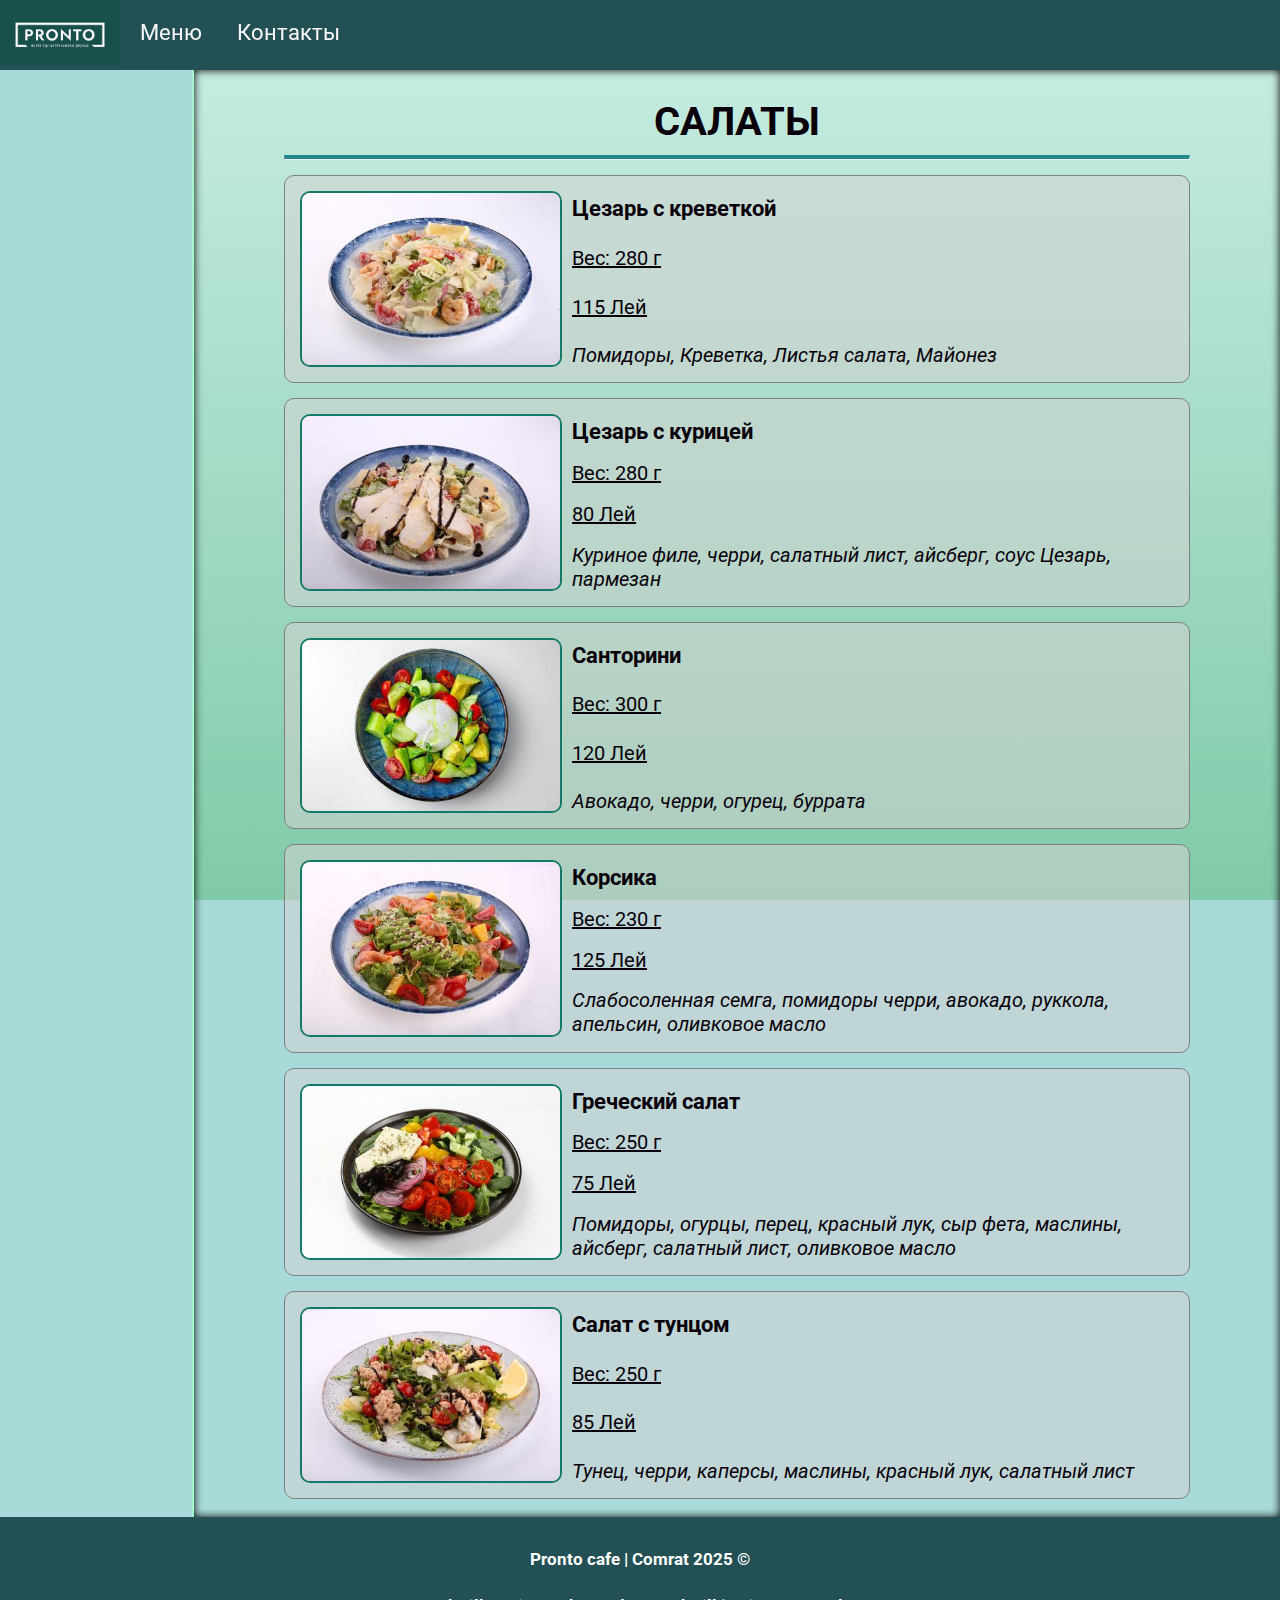
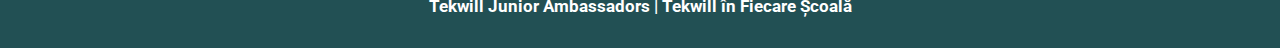
<file: pages/salate.html>
<!DOCTYPE html>
<html>

<head>
    <title>Pizza Pronto</title>
    <meta charset="UTF-8" />
    <meta name="viewport" content="width=device-width, initial-scale=1">
    <link href="../css/style.css" rel="stylesheet" />
    <link rel="preconnect" href="https://fonts.gstatic.com">
    <link href="https://fonts.googleapis.com/css2?family=Roboto&display=swap" rel="stylesheet">
    <link rel="icon" type="image/png" href="../images/favicon.png">
    <link rel="stylesheet" href="https://cdnjs.cloudflare.com/ajax/libs/font-awesome/5.15.2/css/all.min.css" />
</head>

<body>
    <header>
        <div class="container-logo">
            <a href="../index.html">
                <img class="img-header" src="../images/logo1.png" />
            </a>
        </div>
        <navbar>
            <a href="menu.html">Меню</a>
            <a href="contacte.html">Контакты</a>
        </navbar>
    </header>

    <div class="container">
        <aside>
            <a href="dejunuri.html"> <i class="fas fa-utensils"></i>Завтраки</a>
            <a href="pizza.html"> <i class="fas fa-pizza-slice"></i> Пицца</a>
            <a href="salate.html"> <i class="fas fa-seedling"></i> Салаты</a>
            <a href="aperitive.html"> <i class="fas fa-utensils"></i> Закуски</a>
            <a href="paste.html"> <i class="fas fa-utensils"></i> Паста</a>
            <a href="bauturi.html"> <i class="fas fa-wine-glass"></i> Коктейли</a>
        </aside>

        <main>
            <h1 class="centered">Салаты</h1>
            <hr />

            <div class="produs">
                <div class="row flex">
                    <div class="col-30 flex">
                        <img class="img-produs" src="../images/caesar.jpg" alt="Caesar" />
                    </div>
                    <div class="col-70 text-produs">
                        <div class="titlu-produs">Цезарь с креветкой</div>
                        <div class="pret-produs">Вес: 280 г</div>
                        <div class="pret-produs">115 Лей</div>
                        <div class="ingrediente">Помидоры, Креветка, Листья салата, Майонез</div>
                        
                    </div>
                </div>
                
            </div>

            <div class="produs">
                <div class="row flex">
                    <div class="col-30 flex">
                        <img class="img-produs" src="../images/caesar1.jpg" alt="Caesar" />
                    </div>
                    <div class="col-70 text-produs">
                        <div class="titlu-produs">Цезарь с курицей</div>
                        <div class="pret-produs">Вес: 280 г</div>
                        <div class="pret-produs">80 Лей</div>
                        <div class="ingrediente">Куриное филе, черри, салатный лист, айсберг, соус Цезарь, пармезан</div>
                        
                    </div>
                </div>
                
            </div>

            <div class="produs">
                <div class="row flex">
                    <div class="col-30 flex">
                        <img class="img-produs" src="../images/santorini.jpg" alt="Salata Greceasca" />
                    </div>
                    <div class="col-70 text-produs">
                        <div class="titlu-produs">Санторини</div>
                        <div class="pret-produs">Вес: 300 г</div>
                        <div class="pret-produs">120 Лей</div>
                        <div class="ingrediente">Авокадо, черри, огурец, буррата</div>
                        
                    </div>
                </div>
           </div>

           <div class="produs">
            <div class="row flex">
                <div class="col-30 flex">
                    <img class="img-produs" src="../images/korsica.jpg" alt="Salata Greceasca" />
                </div>
                <div class="col-70 text-produs">
                    <div class="titlu-produs">Корсика</div>
                    <div class="pret-produs">Вес: 230 г</div>
                    <div class="pret-produs">125 Лей</div>
                    <div class="ingrediente">Слабосоленная семга, помидоры черри, авокадо, руккола, апельсин, оливковое масло</div>
                    
                </div>
            </div>
       </div>

            <div class="produs">
                <div class="row flex">
                    <div class="col-30 flex">
                        <img class="img-produs" src="../images/greceasca.jpg" alt="Salata Greceasca" />
                    </div>
                    <div class="col-70 text-produs">
                        <div class="titlu-produs">Греческий салат</div>
                        <div class="pret-produs">Вес: 250 г</div>
                        <div class="pret-produs">75 Лей</div>
                        <div class="ingrediente">Помидоры, огурцы, перец, красный лук, сыр фета, маслины, айсберг, салатный лист, оливковое маслo</div>
                        
                    </div>
                </div>
                
            </div>

            <div class="produs">
                <div class="row flex">
                    <div class="col-30 flex">
                        <img class="img-produs" src="../images/tunes.jpg" alt="Salata Greceasca" />
                    </div>
                    <div class="col-70 text-produs">
                        <div class="titlu-produs">Салат с тунцом</div>
                        <div class="pret-produs">Вес: 250 г</div>
                        <div class="pret-produs">85 Лей</div>
                        <div class="ingrediente">Тунец, черри, каперсы, маслины, красный лук, салатный лист</div>
                        
                    </div>
                </div>
                
            </div>

        </main>

    </div>

    <footer>
        <h5> Pronto cafe | Comrat 2025 ©</h5>
        <h5>Tekwill Junior Ambassadors | Tekwill în Fiecare Școală</h5>
    </footer>

</body>

</html>
</file>
<file: css/style.css>
* {
    -webkit-tap-highlight-color: transparent;
}

body {
    margin: 0;
    font-size: 20px;
    font-family: "Roboto", sans-serif;
    background-color: rgba(138, 204, 205, 0.733);
    color: rgb(8, 1, 10);
}

hr {
    border-top: 4px solid rgb(36, 137, 141);
}

header {
    background-color: rgb(34, 80, 84);
    min-height: 50px;
    animation: header-anim 0.45s linear;
    will-change: transform;
}

navbar a {
    font-size: 22px;
    color: rgb(248, 246, 246);
    text-decoration: none;
    padding: 20px 15px;
    display: inline-block;
    vertical-align: top;
}

navbar a:hover {
    font-weight: bold;
    color: white;
}

.active {
    font-weight: bold;
    color: rgb(194, 232, 245);
}

aside {
    box-sizing: border-box;
    min-height: 95vh;
    width: 10%;
    float: left;
    animation: aside-anim 0.35s 0.1s forwards linear;
    will-change: transform;
    visibility: hidden;
}

main {
    box-sizing: border-box;
    background: linear-gradient( rgba(209, 242, 231, 0.837), rgba(120, 199, 159, 0.837) ), no-repeat url("https://images.pexels.com/photos/842519/pexels-photo-842519.jpeg?auto=compress&cs=tinysrgb&dpr=2&h=750&w=1260");
    background-size:cover;
    min-height: 95vh;
    width: 90%;
    float: left;
    padding: 18px 7%;
    border-left: 2px solid rgb(167, 245, 204);
    box-shadow: inset 0px 0px 8px black;
    background-attachment: fixed;
}

aside a {
    display: block;
    text-align: center;
    color: rgb(238, 237, 237);
    font-size: 22px;
    text-decoration: none;
    background-color: rgba(34, 134, 128, 0.85);
    padding: 25px 10px;
    
}

aside a:hover {
    background-color: rgba(64, 155, 152, 0.85) !important;
    filter: contrast(160%);
}

aside a:nth-child(2n - 1) {
    background-color: rgba(83, 178, 178, 0.65);
}

aside a .fas {
    color: #e4ccac;
    font-size: 18px;
}

footer {
    background-color: rgb(34, 80, 84);
    min-height: 60px;
    color: white;
    text-align: center;
    padding: 5px;
}

::-webkit-scrollbar {
    width: 12px;
}

::-webkit-scrollbar-thumb {
    background-color: rgb(106, 180, 163);
    border-radius: 5px;
}

::-webkit-scrollbar-thumb:hover {
    background-color: rgb(152, 221, 205);
}

p {
    line-height: 140%;
}

main > h1 {
    text-transform: uppercase;
    margin-top: 10px;
    margin-bottom: 10px;
}

img {
    max-width: 100%;
}

.img-pizza {
    max-height: 50vh;
}

.container {
    overflow: auto;
}

.row {
    overflow: auto;
}

[class*="col-"] {
    box-sizing: border-box;
    float: left;
}

.col-10 { width: 10%; }
.col-20 { width: 20%; }
.col-30 { width: 30%; }
.col-33 { width: 33.333%; }
.col-40 { width: 40%; }
.col-50 { width: 50%; }
.col-60 { width: 60%; }
.col-70 { width: 70%; }
.col-80 { width: 80%; }
.col-90 { width: 90%; }
.col-100 { width: 100%; }

.container-index {
    padding: 10px 2%;
    border-radius: 10px;
    background-color: rgba(179, 239, 240, 0.35);
    backdrop-filter: blur(10px);
    box-shadow: 1px 1px 5px rgba(0, 0, 0, 0.75);
}

.recenzie {
    min-height: 75px;
    margin: 10px 0px;
    background-color: rgb(219, 240, 237);
    border-radius: 7px;
    padding: 7px;
    font-size: 18px;
    border: 2px solid rgb(36, 137, 141);
    box-shadow: 2px 3px 10px 4px rgba(211, 211, 211, 0.466);
}

.recenzie img {
    border-radius: 50%;
    max-height: 150px;
    border: 1px solid rgb(36, 137, 141);
}

.centered {
    text-align: center;
}

.nota {
    font-size: 22px;
    text-align: right;
    padding-right: 5px;
    color: rgb(219, 11, 11);
}

.galerie {
    display: flex;
    justify-content: space-around;
    flex-wrap: wrap;
}

.img-galerie {
    max-width: 15vw;
    border-radius: 25%;
    border: 1px solid rgb(37, 129, 98);
    margin-top: 5px;
}

.recenzie p {
    margin-left: 8px;
}

.container-logo {
    height: 65px;
    width: 120px;
    display: inline-block;
    overflow: hidden;
}

.img-header {
    margin-top: -28px;
}

.compartiment {
    min-height: 250px;
    background-color: #d5d1d187;
    display: flex;
    margin: 10px 5%;
    backdrop-filter: blur(10px);
    border-radius: 15px;
    box-shadow: 1px 1px 5px rgba(0, 0, 0, 0.76);
    align-items: center;
    color: white !important;
    text-decoration: none;
    border: 2px solid transparent;
    padding: 5px 0px;
}

.compartiment:hover {
    border: 2px solid rgb(36, 137, 141);
    color: rgb(18, 98, 101) !important;
}

.compartiment img {
    max-width: 50%;
    margin-left: 15px;
    border-radius: 25%;
    border: 2px solid rgb(20, 121, 104);
}

.compartiment:hover img {
    animation: rotire 0.5s;
}

.compartiment span {
    font-size: 36px;
    margin-left: 5%;
    text-transform: uppercase;
}

.produs {
    padding: 15px;
    border-radius: 10px;
    background-color: #d5d1d187;
    border: 1px solid gray;
    margin-top: 15px;
}

.img-produs {
    border-radius: 10px;
    max-height: 280px;
    margin: auto;
    display: block;
    border: 2px solid rgb(20, 121, 104);
    box-sizing: border-box;
}

.flex {
    display: flex;
}

.text-produs {
    padding: 0px 10px;
    display: flex;
    flex-direction: column;
    align-items: flex-start;
    justify-content: space-between;
}

.text-produs div {
    margin-top: 5px;
}

.titlu-produs {
    font-weight: bold;
    font-size: 22px;
}

.pret-produs {
    text-decoration: underline;
}

.ingrediente {
    font-style: italic;
}

.btn-comanda {
    padding: 10px;
    border: 2px solid brown;
    border-radius: 10px;
    display: inline-block;
    margin-top: 10px !important;
    cursor: pointer;
    background-color: #c7626255;
}

.btn-comanda:hover {
    background-color: unset;
}

.container-contacte {
    min-height: 250px;
    background-color: rgba(143, 178, 182, 0.35);
    backdrop-filter: blur(8px);
    border-radius: 10px;
    box-shadow: 1px 1px 5px rgba(0, 0, 0, 0.125);
    padding: 15px 10px;
}

.forma-contact {
    padding: 0 10px;
}

.forma-contact input, .forma-contact textarea {
    width: 100%;
    padding: 5px;
    margin-top: 7px;
    font-size: 18px;
    background-color: rgba(248, 245, 245, 0.5);
    border: 1px solid rgb(194, 193, 193);
    border-radius: 5px;
    outline: none;
    color: inherit;
    font-family: inherit;
    resize: none;
    box-sizing: border-box;
}

.forma-contact input:focus, .forma-contact textarea:focus {
    border: 1px solid rgb(42, 165, 157);
}

.forma-contact input::placeholder, .forma-contact textarea::placeholder {
    text-decoration: underline;
    color: rgba(70, 70, 70, 0.85);
}

#transmite:hover {
    cursor: pointer;
    border: 1px solid rgb(7, 108, 111);
    background-color: rgba(227, 222, 222, 0.55);
}

.telefoane-contact, .adrese-contact {
    padding: 5px;
}

.adrese-contact {
    margin-bottom: 15px;
}

.telefoane-contact a {
    color: inherit !important;
}


.content {
    width: 500px;
    border: 1px solid white;
    font-family: "Times", serif;
    }
  .title{
    width: 500px;
    height: 50px;
    background: DimGrey;
    text-align:center;
    color: white;
    padding: 8px 20px 20px;
  }
  .bottom{
    width: 500px;
    height: 40px;
    background: DimGrey;
    padding: 15px 20px 10px;
  }
  .fio::after,.email::after,.goods::after,.date::after, .number::after{
    content:"*";
    color:rgb(18, 98, 101);
  }
  .bottom1,.bottom2{
     background: SteelGray;
     font-size: 10pt;
     border-radius: 5px;
     border: 1px solid SteelGray;
     padding: 10px 10px;
     width: 100px;
    font-weight:bold;
     }
  .guest {
    width: 380px;
    height: 30px;
    border: 1px solid rgb(33, 132, 107);
  }

  .facebook-button {
    display: inline-block;
    padding: 10px 20px;
    background-color: #7fc0bc84; /* Цвет Facebook */
    color: white;
    text-decoration: none;
    border-radius: 5px;
    font-family: Arial, sans-serif;
    font-size: 16px;
  }
  .facebook-button:hover {
    background-color: #6fced5; /* Цвет при наведении */
  }





@keyframes aside-anim {
    0% { transform: translateX(-100%); }
    100% { transform: translateX(0%); visibility: visible; }
}

@keyframes header-anim {
    0% { transform: translateY(-100%); }
    100% { transform: translateY(0%); }
}

@keyframes rotire {
    0% { transform: rotate(-3deg); }
    100% { transform: rotate(0deg); }
}

/*медиазапросы (media queries) !!!*/
/*Среднее значение с более высокими значениями находится выше !!!*/

@media (max-width:1300px) {
    aside {
        width: 15%;
    }
    main {
        width: 85%;
    }
    .compartiment span {
        font-size: 26px;
    }
}


@media (max-width:1000px) {
    aside {
        width: 20%;
    }
    main {
        width: 80%;
    }
    .compartiment span {
        font-size: 21px;
    }
}

@media (max-width: 770px) {
    aside {
        display: none;
    }
    main {
        width: 100%;
        border-left: unset;
        padding: 10px 3%;
    }
    navbar a {
        padding: 20px 10px;
    }
    [class^="col-"] {
        width: 100%;
    }
    .img-galerie {
        max-width: 40vw;
    }
    .compartiment span {
        font-size: 23px;
    }
}
</file>
